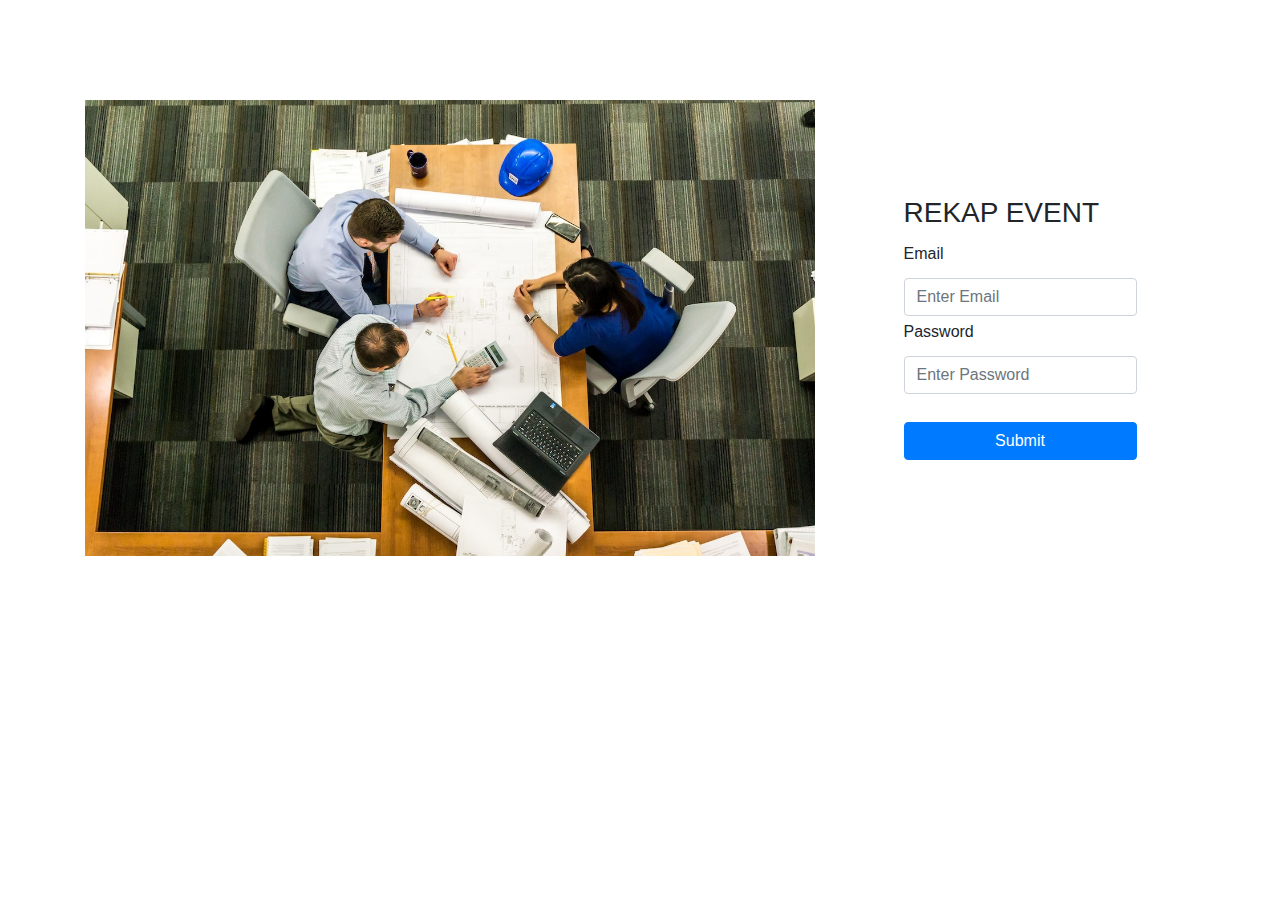
<file: index.html>
<!DOCTYPE html>
<html lang="en">
<head>
    <meta charset="UTF-8">
    <meta http-equiv="X-UA-Compatible" content="IE=edge">
    <meta name="viewport" content="width=device-width, initial-scale=1.0">
    <link href="style/main.css" rel="stylesheet" />
    <link rel="stylesheet" href="https://cdn.jsdelivr.net/npm/bootstrap@4.0.0/dist/css/bootstrap.min.css" integrity="sha384-Gn5384xqQ1aoWXA+058RXPxPg6fy4IWvTNh0E263XmFcJlSAwiGgFAW/dAiS6JXm" crossorigin="anonymous">    <title>Document</title>
</head>
<body>
  <section class="page-content">
    <div class="container main">
      <div class="row main">
          <div class="col-lg-8 col-sm-12 d-flex justify-content-center align-items-center">
              <img class="w-100" src="./img/pexels-pixabay-416405 (1).jpg" alt="">
          </div>
          <div class="col-lg-4 col-sm-12 d-flex justify-content-center align-items-center py-5">
              <form action="dashboard.html" class="d-flex flex-column gap-1" >
                <h1 class="h3">REKAP EVENT</h1>
                <label for="">Email</label>
                <input type="text" placeholder="Enter Email" class="form-control">
                <label for="">Password</label>
                <input type="text" placeholder="Enter Password" class="form-control">
                <button type="submit" class="btn btn-primary mt-4">Submit</button>
              </form>
          </div>
      </div>
    </div>
  </section>
      
      <script src="https://cdn.jsdelivr.net/npm/bootstrap@5.0.2/dist/js/bootstrap.bundle.min.js" integrity="sha384-MrcW6ZMFYlzcLA8Nl+NtUVF0sA7MsXsP1UyJoMp4YLEuNSfAP+JcXn/tWtIaxVXM" crossorigin="anonymous"></script>
</body>
</html>
</file>
